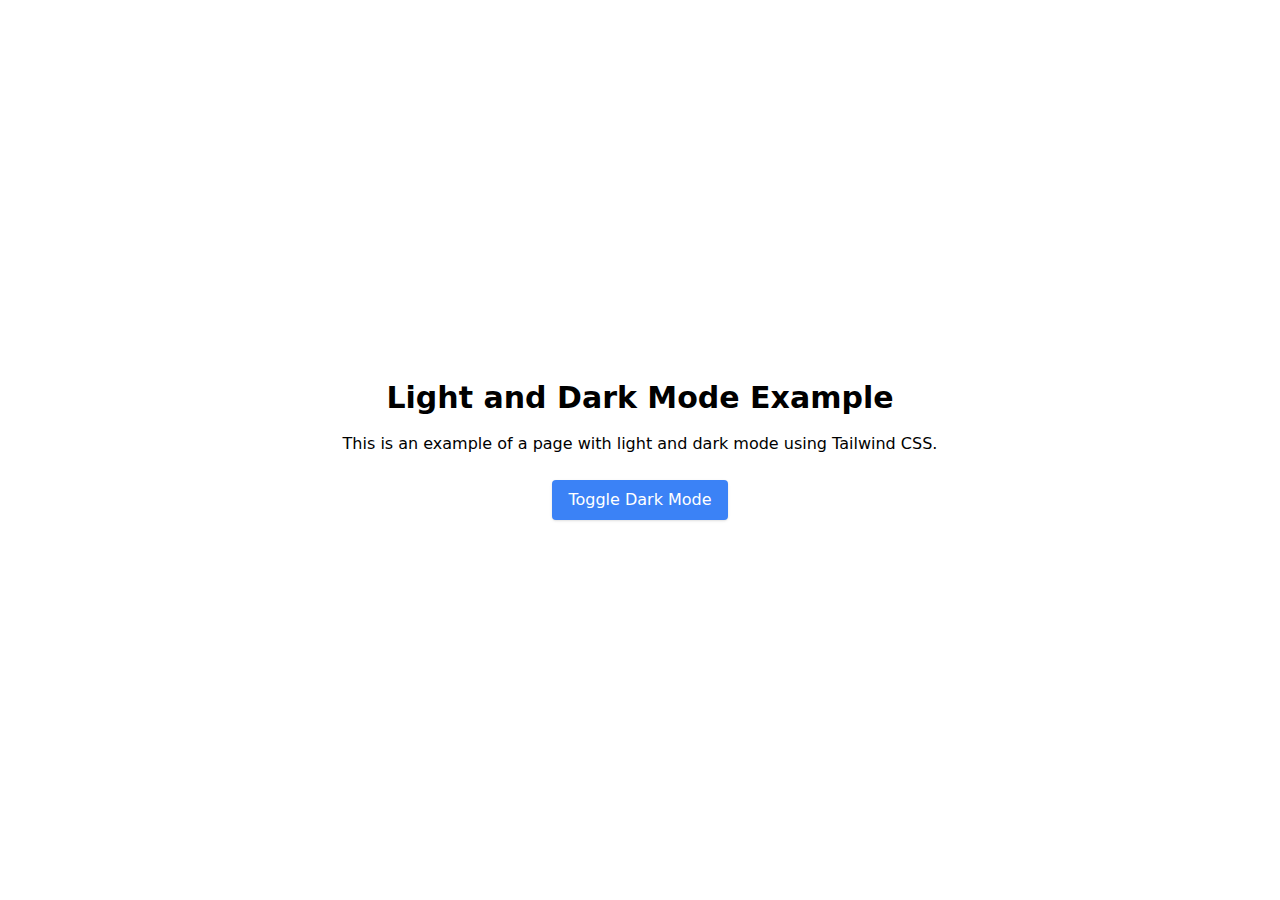
<file: apps/fast_html/tailwind_setup/basic.html>
<!DOCTYPE html>
<html lang="en">
  <head>
    <meta charset="UTF-8" />
    <meta name="viewport" content="width=device-width, initial-scale=1.0" />
    <title>Tailwind Light and Dark Mode Example</title>
    <link href="main.css" rel="stylesheet" />
    <!-- Link to your generated Tailwind CSS file -->
  </head>
  <body class="bg-white text-black dark:bg-gray-900 dark:text-white">
    <div class="min-h-screen flex items-center justify-center">
      <div class="text-center">
        <h1 class="text-3xl font-bold mb-4">Light and Dark Mode Example</h1>
        <p class="mb-6">
          This is an example of a page with light and dark mode using Tailwind
          CSS.
        </p>
        <button
          id="theme-toggle"
          class="px-4 py-2 bg-blue-500 text-white dark:bg-blue-700 rounded shadow"
        >
          Toggle Dark Mode
        </button>
      </div>
    </div>

    <script>
      // JavaScript to toggle the dark mode class
      const themeToggle = document.getElementById("theme-toggle");
      const htmlElement = document.documentElement;

      themeToggle.addEventListener("click", () => {
        if (htmlElement.classList.contains("dark")) {
          htmlElement.classList.remove("dark");
          localStorage.setItem("theme", "light");
        } else {
          htmlElement.classList.add("dark");
          localStorage.setItem("theme", "dark");
        }
      });

      // Check local storage for theme preference
      if (localStorage.getItem("theme") === "dark") {
        htmlElement.classList.add("dark");
      }
    </script>
  </body>
</html>
</file>
<file: apps/fast_html/tailwind_setup/main.css>
/*
! tailwindcss v3.4.10 | MIT License | https://tailwindcss.com
*/

/*
1. Prevent padding and border from affecting element width. (https://github.com/mozdevs/cssremedy/issues/4)
2. Allow adding a border to an element by just adding a border-width. (https://github.com/tailwindcss/tailwindcss/pull/116)
*/

*,
::before,
::after {
  box-sizing: border-box;
  /* 1 */
  border-width: 0;
  /* 2 */
  border-style: solid;
  /* 2 */
  border-color: #e5e7eb;
  /* 2 */
}

::before,
::after {
  --tw-content: '';
}

/*
1. Use a consistent sensible line-height in all browsers.
2. Prevent adjustments of font size after orientation changes in iOS.
3. Use a more readable tab size.
4. Use the user's configured `sans` font-family by default.
5. Use the user's configured `sans` font-feature-settings by default.
6. Use the user's configured `sans` font-variation-settings by default.
7. Disable tap highlights on iOS
*/

html,
:host {
  line-height: 1.5;
  /* 1 */
  -webkit-text-size-adjust: 100%;
  /* 2 */
  -moz-tab-size: 4;
  /* 3 */
  -o-tab-size: 4;
     tab-size: 4;
  /* 3 */
  font-family: ui-sans-serif, system-ui, sans-serif, "Apple Color Emoji", "Segoe UI Emoji", "Segoe UI Symbol", "Noto Color Emoji";
  /* 4 */
  font-feature-settings: normal;
  /* 5 */
  font-variation-settings: normal;
  /* 6 */
  -webkit-tap-highlight-color: transparent;
  /* 7 */
}

/*
1. Remove the margin in all browsers.
2. Inherit line-height from `html` so users can set them as a class directly on the `html` element.
*/

body {
  margin: 0;
  /* 1 */
  line-height: inherit;
  /* 2 */
}

/*
1. Add the correct height in Firefox.
2. Correct the inheritance of border color in Firefox. (https://bugzilla.mozilla.org/show_bug.cgi?id=190655)
3. Ensure horizontal rules are visible by default.
*/

hr {
  height: 0;
  /* 1 */
  color: inherit;
  /* 2 */
  border-top-width: 1px;
  /* 3 */
}

/*
Add the correct text decoration in Chrome, Edge, and Safari.
*/

abbr:where([title]) {
  -webkit-text-decoration: underline dotted;
          text-decoration: underline dotted;
}

/*
Remove the default font size and weight for headings.
*/

h1,
h2,
h3,
h4,
h5,
h6 {
  font-size: inherit;
  font-weight: inherit;
}

/*
Reset links to optimize for opt-in styling instead of opt-out.
*/

a {
  color: inherit;
  text-decoration: inherit;
}

/*
Add the correct font weight in Edge and Safari.
*/

b,
strong {
  font-weight: bolder;
}

/*
1. Use the user's configured `mono` font-family by default.
2. Use the user's configured `mono` font-feature-settings by default.
3. Use the user's configured `mono` font-variation-settings by default.
4. Correct the odd `em` font sizing in all browsers.
*/

code,
kbd,
samp,
pre {
  font-family: ui-monospace, SFMono-Regular, Menlo, Monaco, Consolas, "Liberation Mono", "Courier New", monospace;
  /* 1 */
  font-feature-settings: normal;
  /* 2 */
  font-variation-settings: normal;
  /* 3 */
  font-size: 1em;
  /* 4 */
}

/*
Add the correct font size in all browsers.
*/

small {
  font-size: 80%;
}

/*
Prevent `sub` and `sup` elements from affecting the line height in all browsers.
*/

sub,
sup {
  font-size: 75%;
  line-height: 0;
  position: relative;
  vertical-align: baseline;
}

sub {
  bottom: -0.25em;
}

sup {
  top: -0.5em;
}

/*
1. Remove text indentation from table contents in Chrome and Safari. (https://bugs.chromium.org/p/chromium/issues/detail?id=999088, https://bugs.webkit.org/show_bug.cgi?id=201297)
2. Correct table border color inheritance in all Chrome and Safari. (https://bugs.chromium.org/p/chromium/issues/detail?id=935729, https://bugs.webkit.org/show_bug.cgi?id=195016)
3. Remove gaps between table borders by default.
*/

table {
  text-indent: 0;
  /* 1 */
  border-color: inherit;
  /* 2 */
  border-collapse: collapse;
  /* 3 */
}

/*
1. Change the font styles in all browsers.
2. Remove the margin in Firefox and Safari.
3. Remove default padding in all browsers.
*/

button,
input,
optgroup,
select,
textarea {
  font-family: inherit;
  /* 1 */
  font-feature-settings: inherit;
  /* 1 */
  font-variation-settings: inherit;
  /* 1 */
  font-size: 100%;
  /* 1 */
  font-weight: inherit;
  /* 1 */
  line-height: inherit;
  /* 1 */
  letter-spacing: inherit;
  /* 1 */
  color: inherit;
  /* 1 */
  margin: 0;
  /* 2 */
  padding: 0;
  /* 3 */
}

/*
Remove the inheritance of text transform in Edge and Firefox.
*/

button,
select {
  text-transform: none;
}

/*
1. Correct the inability to style clickable types in iOS and Safari.
2. Remove default button styles.
*/

button,
input:where([type='button']),
input:where([type='reset']),
input:where([type='submit']) {
  -webkit-appearance: button;
  /* 1 */
  background-color: transparent;
  /* 2 */
  background-image: none;
  /* 2 */
}

/*
Use the modern Firefox focus style for all focusable elements.
*/

:-moz-focusring {
  outline: auto;
}

/*
Remove the additional `:invalid` styles in Firefox. (https://github.com/mozilla/gecko-dev/blob/2f9eacd9d3d995c937b4251a5557d95d494c9be1/layout/style/res/forms.css#L728-L737)
*/

:-moz-ui-invalid {
  box-shadow: none;
}

/*
Add the correct vertical alignment in Chrome and Firefox.
*/

progress {
  vertical-align: baseline;
}

/*
Correct the cursor style of increment and decrement buttons in Safari.
*/

::-webkit-inner-spin-button,
::-webkit-outer-spin-button {
  height: auto;
}

/*
1. Correct the odd appearance in Chrome and Safari.
2. Correct the outline style in Safari.
*/

[type='search'] {
  -webkit-appearance: textfield;
  /* 1 */
  outline-offset: -2px;
  /* 2 */
}

/*
Remove the inner padding in Chrome and Safari on macOS.
*/

::-webkit-search-decoration {
  -webkit-appearance: none;
}

/*
1. Correct the inability to style clickable types in iOS and Safari.
2. Change font properties to `inherit` in Safari.
*/

::-webkit-file-upload-button {
  -webkit-appearance: button;
  /* 1 */
  font: inherit;
  /* 2 */
}

/*
Add the correct display in Chrome and Safari.
*/

summary {
  display: list-item;
}

/*
Removes the default spacing and border for appropriate elements.
*/

blockquote,
dl,
dd,
h1,
h2,
h3,
h4,
h5,
h6,
hr,
figure,
p,
pre {
  margin: 0;
}

fieldset {
  margin: 0;
  padding: 0;
}

legend {
  padding: 0;
}

ol,
ul,
menu {
  list-style: none;
  margin: 0;
  padding: 0;
}

/*
Reset default styling for dialogs.
*/

dialog {
  padding: 0;
}

/*
Prevent resizing textareas horizontally by default.
*/

textarea {
  resize: vertical;
}

/*
1. Reset the default placeholder opacity in Firefox. (https://github.com/tailwindlabs/tailwindcss/issues/3300)
2. Set the default placeholder color to the user's configured gray 400 color.
*/

input::-moz-placeholder, textarea::-moz-placeholder {
  opacity: 1;
  /* 1 */
  color: #9ca3af;
  /* 2 */
}

input::placeholder,
textarea::placeholder {
  opacity: 1;
  /* 1 */
  color: #9ca3af;
  /* 2 */
}

/*
Set the default cursor for buttons.
*/

button,
[role="button"] {
  cursor: pointer;
}

/*
Make sure disabled buttons don't get the pointer cursor.
*/

:disabled {
  cursor: default;
}

/*
1. Make replaced elements `display: block` by default. (https://github.com/mozdevs/cssremedy/issues/14)
2. Add `vertical-align: middle` to align replaced elements more sensibly by default. (https://github.com/jensimmons/cssremedy/issues/14#issuecomment-634934210)
   This can trigger a poorly considered lint error in some tools but is included by design.
*/

img,
svg,
video,
canvas,
audio,
iframe,
embed,
object {
  display: block;
  /* 1 */
  vertical-align: middle;
  /* 2 */
}

/*
Constrain images and videos to the parent width and preserve their intrinsic aspect ratio. (https://github.com/mozdevs/cssremedy/issues/14)
*/

img,
video {
  max-width: 100%;
  height: auto;
}

/* Make elements with the HTML hidden attribute stay hidden by default */

[hidden] {
  display: none;
}

[type='text'],input:where(:not([type])),[type='email'],[type='url'],[type='password'],[type='number'],[type='date'],[type='datetime-local'],[type='month'],[type='search'],[type='tel'],[type='time'],[type='week'],[multiple],textarea,select {
  -webkit-appearance: none;
     -moz-appearance: none;
          appearance: none;
  background-color: #fff;
  border-color: #6b7280;
  border-width: 1px;
  border-radius: 0px;
  padding-top: 0.5rem;
  padding-right: 0.75rem;
  padding-bottom: 0.5rem;
  padding-left: 0.75rem;
  font-size: 1rem;
  line-height: 1.5rem;
  --tw-shadow: 0 0 #0000;
}

[type='text']:focus, input:where(:not([type])):focus, [type='email']:focus, [type='url']:focus, [type='password']:focus, [type='number']:focus, [type='date']:focus, [type='datetime-local']:focus, [type='month']:focus, [type='search']:focus, [type='tel']:focus, [type='time']:focus, [type='week']:focus, [multiple]:focus, textarea:focus, select:focus {
  outline: 2px solid transparent;
  outline-offset: 2px;
  --tw-ring-inset: var(--tw-empty,/*!*/ /*!*/);
  --tw-ring-offset-width: 0px;
  --tw-ring-offset-color: #fff;
  --tw-ring-color: #2563eb;
  --tw-ring-offset-shadow: var(--tw-ring-inset) 0 0 0 var(--tw-ring-offset-width) var(--tw-ring-offset-color);
  --tw-ring-shadow: var(--tw-ring-inset) 0 0 0 calc(1px + var(--tw-ring-offset-width)) var(--tw-ring-color);
  box-shadow: var(--tw-ring-offset-shadow), var(--tw-ring-shadow), var(--tw-shadow);
  border-color: #2563eb;
}

input::-moz-placeholder, textarea::-moz-placeholder {
  color: #6b7280;
  opacity: 1;
}

input::placeholder,textarea::placeholder {
  color: #6b7280;
  opacity: 1;
}

::-webkit-datetime-edit-fields-wrapper {
  padding: 0;
}

::-webkit-date-and-time-value {
  min-height: 1.5em;
  text-align: inherit;
}

::-webkit-datetime-edit {
  display: inline-flex;
}

::-webkit-datetime-edit,::-webkit-datetime-edit-year-field,::-webkit-datetime-edit-month-field,::-webkit-datetime-edit-day-field,::-webkit-datetime-edit-hour-field,::-webkit-datetime-edit-minute-field,::-webkit-datetime-edit-second-field,::-webkit-datetime-edit-millisecond-field,::-webkit-datetime-edit-meridiem-field {
  padding-top: 0;
  padding-bottom: 0;
}

select {
  background-image: url("data:image/svg+xml,%3csvg xmlns='http://www.w3.org/2000/svg' fill='none' viewBox='0 0 20 20'%3e%3cpath stroke='%236b7280' stroke-linecap='round' stroke-linejoin='round' stroke-width='1.5' d='M6 8l4 4 4-4'/%3e%3c/svg%3e");
  background-position: right 0.5rem center;
  background-repeat: no-repeat;
  background-size: 1.5em 1.5em;
  padding-right: 2.5rem;
  -webkit-print-color-adjust: exact;
          print-color-adjust: exact;
}

[multiple],[size]:where(select:not([size="1"])) {
  background-image: initial;
  background-position: initial;
  background-repeat: unset;
  background-size: initial;
  padding-right: 0.75rem;
  -webkit-print-color-adjust: unset;
          print-color-adjust: unset;
}

[type='checkbox'],[type='radio'] {
  -webkit-appearance: none;
     -moz-appearance: none;
          appearance: none;
  padding: 0;
  -webkit-print-color-adjust: exact;
          print-color-adjust: exact;
  display: inline-block;
  vertical-align: middle;
  background-origin: border-box;
  -webkit-user-select: none;
     -moz-user-select: none;
          user-select: none;
  flex-shrink: 0;
  height: 1rem;
  width: 1rem;
  color: #2563eb;
  background-color: #fff;
  border-color: #6b7280;
  border-width: 1px;
  --tw-shadow: 0 0 #0000;
}

[type='checkbox'] {
  border-radius: 0px;
}

[type='radio'] {
  border-radius: 100%;
}

[type='checkbox']:focus,[type='radio']:focus {
  outline: 2px solid transparent;
  outline-offset: 2px;
  --tw-ring-inset: var(--tw-empty,/*!*/ /*!*/);
  --tw-ring-offset-width: 2px;
  --tw-ring-offset-color: #fff;
  --tw-ring-color: #2563eb;
  --tw-ring-offset-shadow: var(--tw-ring-inset) 0 0 0 var(--tw-ring-offset-width) var(--tw-ring-offset-color);
  --tw-ring-shadow: var(--tw-ring-inset) 0 0 0 calc(2px + var(--tw-ring-offset-width)) var(--tw-ring-color);
  box-shadow: var(--tw-ring-offset-shadow), var(--tw-ring-shadow), var(--tw-shadow);
}

[type='checkbox']:checked,[type='radio']:checked {
  border-color: transparent;
  background-color: currentColor;
  background-size: 100% 100%;
  background-position: center;
  background-repeat: no-repeat;
}

[type='checkbox']:checked {
  background-image: url("data:image/svg+xml,%3csvg viewBox='0 0 16 16' fill='white' xmlns='http://www.w3.org/2000/svg'%3e%3cpath d='M12.207 4.793a1 1 0 010 1.414l-5 5a1 1 0 01-1.414 0l-2-2a1 1 0 011.414-1.414L6.5 9.086l4.293-4.293a1 1 0 011.414 0z'/%3e%3c/svg%3e");
}

@media (forced-colors: active)  {
  [type='checkbox']:checked {
    -webkit-appearance: auto;
       -moz-appearance: auto;
            appearance: auto;
  }
}

[type='radio']:checked {
  background-image: url("data:image/svg+xml,%3csvg viewBox='0 0 16 16' fill='white' xmlns='http://www.w3.org/2000/svg'%3e%3ccircle cx='8' cy='8' r='3'/%3e%3c/svg%3e");
}

@media (forced-colors: active)  {
  [type='radio']:checked {
    -webkit-appearance: auto;
       -moz-appearance: auto;
            appearance: auto;
  }
}

[type='checkbox']:checked:hover,[type='checkbox']:checked:focus,[type='radio']:checked:hover,[type='radio']:checked:focus {
  border-color: transparent;
  background-color: currentColor;
}

[type='checkbox']:indeterminate {
  background-image: url("data:image/svg+xml,%3csvg xmlns='http://www.w3.org/2000/svg' fill='none' viewBox='0 0 16 16'%3e%3cpath stroke='white' stroke-linecap='round' stroke-linejoin='round' stroke-width='2' d='M4 8h8'/%3e%3c/svg%3e");
  border-color: transparent;
  background-color: currentColor;
  background-size: 100% 100%;
  background-position: center;
  background-repeat: no-repeat;
}

@media (forced-colors: active)  {
  [type='checkbox']:indeterminate {
    -webkit-appearance: auto;
       -moz-appearance: auto;
            appearance: auto;
  }
}

[type='checkbox']:indeterminate:hover,[type='checkbox']:indeterminate:focus {
  border-color: transparent;
  background-color: currentColor;
}

[type='file'] {
  background: unset;
  border-color: inherit;
  border-width: 0;
  border-radius: 0;
  padding: 0;
  font-size: unset;
  line-height: inherit;
}

[type='file']:focus {
  outline: 1px solid ButtonText;
  outline: 1px auto -webkit-focus-ring-color;
}

*, ::before, ::after {
  --tw-border-spacing-x: 0;
  --tw-border-spacing-y: 0;
  --tw-translate-x: 0;
  --tw-translate-y: 0;
  --tw-rotate: 0;
  --tw-skew-x: 0;
  --tw-skew-y: 0;
  --tw-scale-x: 1;
  --tw-scale-y: 1;
  --tw-pan-x:  ;
  --tw-pan-y:  ;
  --tw-pinch-zoom:  ;
  --tw-scroll-snap-strictness: proximity;
  --tw-gradient-from-position:  ;
  --tw-gradient-via-position:  ;
  --tw-gradient-to-position:  ;
  --tw-ordinal:  ;
  --tw-slashed-zero:  ;
  --tw-numeric-figure:  ;
  --tw-numeric-spacing:  ;
  --tw-numeric-fraction:  ;
  --tw-ring-inset:  ;
  --tw-ring-offset-width: 0px;
  --tw-ring-offset-color: #fff;
  --tw-ring-color: rgb(59 130 246 / 0.5);
  --tw-ring-offset-shadow: 0 0 #0000;
  --tw-ring-shadow: 0 0 #0000;
  --tw-shadow: 0 0 #0000;
  --tw-shadow-colored: 0 0 #0000;
  --tw-blur:  ;
  --tw-brightness:  ;
  --tw-contrast:  ;
  --tw-grayscale:  ;
  --tw-hue-rotate:  ;
  --tw-invert:  ;
  --tw-saturate:  ;
  --tw-sepia:  ;
  --tw-drop-shadow:  ;
  --tw-backdrop-blur:  ;
  --tw-backdrop-brightness:  ;
  --tw-backdrop-contrast:  ;
  --tw-backdrop-grayscale:  ;
  --tw-backdrop-hue-rotate:  ;
  --tw-backdrop-invert:  ;
  --tw-backdrop-opacity:  ;
  --tw-backdrop-saturate:  ;
  --tw-backdrop-sepia:  ;
  --tw-contain-size:  ;
  --tw-contain-layout:  ;
  --tw-contain-paint:  ;
  --tw-contain-style:  ;
}

::backdrop {
  --tw-border-spacing-x: 0;
  --tw-border-spacing-y: 0;
  --tw-translate-x: 0;
  --tw-translate-y: 0;
  --tw-rotate: 0;
  --tw-skew-x: 0;
  --tw-skew-y: 0;
  --tw-scale-x: 1;
  --tw-scale-y: 1;
  --tw-pan-x:  ;
  --tw-pan-y:  ;
  --tw-pinch-zoom:  ;
  --tw-scroll-snap-strictness: proximity;
  --tw-gradient-from-position:  ;
  --tw-gradient-via-position:  ;
  --tw-gradient-to-position:  ;
  --tw-ordinal:  ;
  --tw-slashed-zero:  ;
  --tw-numeric-figure:  ;
  --tw-numeric-spacing:  ;
  --tw-numeric-fraction:  ;
  --tw-ring-inset:  ;
  --tw-ring-offset-width: 0px;
  --tw-ring-offset-color: #fff;
  --tw-ring-color: rgb(59 130 246 / 0.5);
  --tw-ring-offset-shadow: 0 0 #0000;
  --tw-ring-shadow: 0 0 #0000;
  --tw-shadow: 0 0 #0000;
  --tw-shadow-colored: 0 0 #0000;
  --tw-blur:  ;
  --tw-brightness:  ;
  --tw-contrast:  ;
  --tw-grayscale:  ;
  --tw-hue-rotate:  ;
  --tw-invert:  ;
  --tw-saturate:  ;
  --tw-sepia:  ;
  --tw-drop-shadow:  ;
  --tw-backdrop-blur:  ;
  --tw-backdrop-brightness:  ;
  --tw-backdrop-contrast:  ;
  --tw-backdrop-grayscale:  ;
  --tw-backdrop-hue-rotate:  ;
  --tw-backdrop-invert:  ;
  --tw-backdrop-opacity:  ;
  --tw-backdrop-saturate:  ;
  --tw-backdrop-sepia:  ;
  --tw-contain-size:  ;
  --tw-contain-layout:  ;
  --tw-contain-paint:  ;
  --tw-contain-style:  ;
}

.container {
  width: 100%;
}

@media (min-width: 640px) {
  .container {
    max-width: 640px;
  }
}

@media (min-width: 768px) {
  .container {
    max-width: 768px;
  }
}

@media (min-width: 1024px) {
  .container {
    max-width: 1024px;
  }
}

@media (min-width: 1280px) {
  .container {
    max-width: 1280px;
  }
}

@media (min-width: 1536px) {
  .container {
    max-width: 1536px;
  }
}

.sr-only {
  position: absolute;
  width: 1px;
  height: 1px;
  padding: 0;
  margin: -1px;
  overflow: hidden;
  clip: rect(0, 0, 0, 0);
  white-space: nowrap;
  border-width: 0;
}

.absolute {
  position: absolute;
}

.relative {
  position: relative;
}

.inset-y-0 {
  top: 0px;
  bottom: 0px;
}

.left-0 {
  left: 0px;
}

.right-0 {
  right: 0px;
}

.right-10 {
  right: 2.5rem;
}

.right-5 {
  right: 1.25rem;
}

.right-7 {
  right: 1.75rem;
}

.right-8 {
  right: 2rem;
}

.right-6 {
  right: 1.5rem;
}

.right-2 {
  right: 0.5rem;
}

.right-1 {
  right: 0.25rem;
}

.order-1 {
  order: 1;
}

.mx-auto {
  margin-left: auto;
  margin-right: auto;
}

.mb-4 {
  margin-bottom: 1rem;
}

.mb-6 {
  margin-bottom: 1.5rem;
}

.ml-2 {
  margin-left: 0.5rem;
}

.mr-2 {
  margin-right: 0.5rem;
}

.mr-4 {
  margin-right: 1rem;
}

.flex {
  display: flex;
}

.inline-flex {
  display: inline-flex;
}

.hidden {
  display: none;
}

.h-12 {
  height: 3rem;
}

.h-5 {
  height: 1.25rem;
}

.h-6 {
  height: 1.5rem;
}

.h-8 {
  height: 2rem;
}

.h-full {
  height: 100%;
}

.h-4 {
  height: 1rem;
}

.h-3 {
  height: 0.75rem;
}

.min-h-screen {
  min-height: 100vh;
}

.w-11 {
  width: 2.75rem;
}

.w-5 {
  width: 1.25rem;
}

.w-auto {
  width: auto;
}

.w-full {
  width: 100%;
}

.w-4 {
  width: 1rem;
}

.w-3 {
  width: 0.75rem;
}

.w-12 {
  width: 3rem;
}

.flex-grow {
  flex-grow: 1;
}

.cursor-pointer {
  cursor: pointer;
}

.flex-col {
  flex-direction: column;
}

.items-center {
  align-items: center;
}

.justify-center {
  justify-content: center;
}

.justify-between {
  justify-content: space-between;
}

.rounded {
  border-radius: 0.25rem;
}

.rounded-full {
  border-radius: 9999px;
}

.rounded-md {
  border-radius: 0.375rem;
}

.border {
  border-width: 1px;
}

.border-gray-300 {
  --tw-border-opacity: 1;
  border-color: rgb(209 213 219 / var(--tw-border-opacity));
}

.bg-blue-500 {
  --tw-bg-opacity: 1;
  background-color: rgb(59 130 246 / var(--tw-bg-opacity));
}

.bg-gray-300 {
  --tw-bg-opacity: 1;
  background-color: rgb(209 213 219 / var(--tw-bg-opacity));
}

.bg-white {
  --tw-bg-opacity: 1;
  background-color: rgb(255 255 255 / var(--tw-bg-opacity));
}

.p-0 {
  padding: 0px;
}

.p-1 {
  padding: 0.25rem;
}

.p-4 {
  padding: 1rem;
}

.px-4 {
  padding-left: 1rem;
  padding-right: 1rem;
}

.py-2 {
  padding-top: 0.5rem;
  padding-bottom: 0.5rem;
}

.pl-2 {
  padding-left: 0.5rem;
}

.pr-2 {
  padding-right: 0.5rem;
}

.text-center {
  text-align: center;
}

.text-2xl {
  font-size: 1.5rem;
  line-height: 2rem;
}

.text-3xl {
  font-size: 1.875rem;
  line-height: 2.25rem;
}

.text-sm {
  font-size: 0.875rem;
  line-height: 1.25rem;
}

.font-bold {
  font-weight: 700;
}

.text-black {
  --tw-text-opacity: 1;
  color: rgb(0 0 0 / var(--tw-text-opacity));
}

.text-gray-700 {
  --tw-text-opacity: 1;
  color: rgb(55 65 81 / var(--tw-text-opacity));
}

.text-gray-900 {
  --tw-text-opacity: 1;
  color: rgb(17 24 39 / var(--tw-text-opacity));
}

.text-white {
  --tw-text-opacity: 1;
  color: rgb(255 255 255 / var(--tw-text-opacity));
}

.text-gray-400 {
  --tw-text-opacity: 1;
  color: rgb(156 163 175 / var(--tw-text-opacity));
}

.text-gray-600 {
  --tw-text-opacity: 1;
  color: rgb(75 85 99 / var(--tw-text-opacity));
}

.text-gray-500 {
  --tw-text-opacity: 1;
  color: rgb(107 114 128 / var(--tw-text-opacity));
}

.shadow {
  --tw-shadow: 0 1px 3px 0 rgb(0 0 0 / 0.1), 0 1px 2px -1px rgb(0 0 0 / 0.1);
  --tw-shadow-colored: 0 1px 3px 0 var(--tw-shadow-color), 0 1px 2px -1px var(--tw-shadow-color);
  box-shadow: var(--tw-ring-offset-shadow, 0 0 #0000), var(--tw-ring-shadow, 0 0 #0000), var(--tw-shadow);
}

.transition-colors {
  transition-property: color, background-color, border-color, text-decoration-color, fill, stroke;
  transition-timing-function: cubic-bezier(0.4, 0, 0.2, 1);
  transition-duration: 150ms;
}

.duration-300 {
  transition-duration: 300ms;
}

:root {
  --primary-color: #d1cdcd;
  /* Light theme default */
  --background-color: #ffffff;
  --text-color: #575454;
}

.light {
  --primary-color: #d1cdcd;
  --background-color: #ffffff;
  --text-color: #575454;
}

.dark {
  --primary-color: #757474;
  --background-color: #1a202c;
  --text-color: #ffffff;
}

.offwhite-theme {
  --primary-color: #ff6600;
  --background-color: #f5f5f5;
  --text-color: #333333;
}

.document {
  width: 60%;
  padding: 20px;
  margin: auto;
  margin-top: 20px;
  border: 1px solid var(--primary-color);
  border-radius: 4px;
  min-height: 100px;
  line-height: 1.5;
  font: 18px / 1.375 georgia, serif;
  color: var(--text-color);
  background: var(--background-color);
  box-shadow: 0 0 10px 2px rgba(0, 0, 0, 0.1);
  outline: none;
}

.after\:absolute::after {
  content: var(--tw-content);
  position: absolute;
}

.after\:left-\[2px\]::after {
  content: var(--tw-content);
  left: 2px;
}

.after\:top-\[2px\]::after {
  content: var(--tw-content);
  top: 2px;
}

.after\:h-5::after {
  content: var(--tw-content);
  height: 1.25rem;
}

.after\:w-5::after {
  content: var(--tw-content);
  width: 1.25rem;
}

.after\:rounded-full::after {
  content: var(--tw-content);
  border-radius: 9999px;
}

.after\:border::after {
  content: var(--tw-content);
  border-width: 1px;
}

.after\:border-gray-300::after {
  content: var(--tw-content);
  --tw-border-opacity: 1;
  border-color: rgb(209 213 219 / var(--tw-border-opacity));
}

.after\:bg-white::after {
  content: var(--tw-content);
  --tw-bg-opacity: 1;
  background-color: rgb(255 255 255 / var(--tw-bg-opacity));
}

.after\:transition-all::after {
  content: var(--tw-content);
  transition-property: all;
  transition-timing-function: cubic-bezier(0.4, 0, 0.2, 1);
  transition-duration: 150ms;
}

.after\:content-\[\'\'\]::after {
  --tw-content: '';
  content: var(--tw-content);
}

.hover\:cursor-pointer:hover {
  cursor: pointer;
}

.hover\:bg-gray-700:hover {
  --tw-bg-opacity: 1;
  background-color: rgb(55 65 81 / var(--tw-bg-opacity));
}

.hover\:bg-gray-300:hover {
  --tw-bg-opacity: 1;
  background-color: rgb(209 213 219 / var(--tw-bg-opacity));
}

.hover\:bg-gray-100:hover {
  --tw-bg-opacity: 1;
  background-color: rgb(243 244 246 / var(--tw-bg-opacity));
}

.hover\:text-white:hover {
  --tw-text-opacity: 1;
  color: rgb(255 255 255 / var(--tw-text-opacity));
}

.focus\:outline-none:focus {
  outline: 2px solid transparent;
  outline-offset: 2px;
}

.peer:checked ~ .peer-checked\:flex {
  display: flex;
}

.peer:checked ~ .peer-checked\:hidden {
  display: none;
}

.peer:checked ~ .peer-checked\:after\:translate-x-full::after {
  content: var(--tw-content);
  --tw-translate-x: 100%;
  transform: translate(var(--tw-translate-x), var(--tw-translate-y)) rotate(var(--tw-rotate)) skewX(var(--tw-skew-x)) skewY(var(--tw-skew-y)) scaleX(var(--tw-scale-x)) scaleY(var(--tw-scale-y));
}

.peer:checked ~ .peer-checked\:after\:border-white::after {
  content: var(--tw-content);
  --tw-border-opacity: 1;
  border-color: rgb(255 255 255 / var(--tw-border-opacity));
}

.peer:focus ~ .peer-focus\:outline-none {
  outline: 2px solid transparent;
  outline-offset: 2px;
}

.dark\:border-gray-600:is(.dark *) {
  --tw-border-opacity: 1;
  border-color: rgb(75 85 99 / var(--tw-border-opacity));
}

.dark\:border-gray-700:is(.dark *) {
  --tw-border-opacity: 1;
  border-color: rgb(55 65 81 / var(--tw-border-opacity));
}

.dark\:bg-blue-700:is(.dark *) {
  --tw-bg-opacity: 1;
  background-color: rgb(29 78 216 / var(--tw-bg-opacity));
}

.dark\:bg-gray-700:is(.dark *) {
  --tw-bg-opacity: 1;
  background-color: rgb(55 65 81 / var(--tw-bg-opacity));
}

.dark\:bg-gray-800:is(.dark *) {
  --tw-bg-opacity: 1;
  background-color: rgb(31 41 55 / var(--tw-bg-opacity));
}

.dark\:bg-gray-900:is(.dark *) {
  --tw-bg-opacity: 1;
  background-color: rgb(17 24 39 / var(--tw-bg-opacity));
}

.dark\:text-gray-100:is(.dark *) {
  --tw-text-opacity: 1;
  color: rgb(243 244 246 / var(--tw-text-opacity));
}

.dark\:text-gray-300:is(.dark *) {
  --tw-text-opacity: 1;
  color: rgb(209 213 219 / var(--tw-text-opacity));
}

.dark\:text-white:is(.dark *) {
  --tw-text-opacity: 1;
  color: rgb(255 255 255 / var(--tw-text-opacity));
}

.dark\:text-gray-600:is(.dark *) {
  --tw-text-opacity: 1;
  color: rgb(75 85 99 / var(--tw-text-opacity));
}

.dark\:text-red-600:is(.dark *) {
  --tw-text-opacity: 1;
  color: rgb(220 38 38 / var(--tw-text-opacity));
}

.dark\:hover\:bg-gray-700:hover:is(.dark *) {
  --tw-bg-opacity: 1;
  background-color: rgb(55 65 81 / var(--tw-bg-opacity));
}

.hover\:dark\:text-gray-300:is(.dark *):hover {
  --tw-text-opacity: 1;
  color: rgb(209 213 219 / var(--tw-text-opacity));
}

@media (min-width: 768px) {
  .md\:w-96 {
    width: 24rem;
  }
}

.peer:checked ~ .rtl\:peer-checked\:after\:-translate-x-full:where([dir="rtl"], [dir="rtl"] *)::after {
  content: var(--tw-content);
  --tw-translate-x: -100%;
  transform: translate(var(--tw-translate-x), var(--tw-translate-y)) rotate(var(--tw-rotate)) skewX(var(--tw-skew-x)) skewY(var(--tw-skew-y)) scaleX(var(--tw-scale-x)) scaleY(var(--tw-scale-y));
}
</file>
